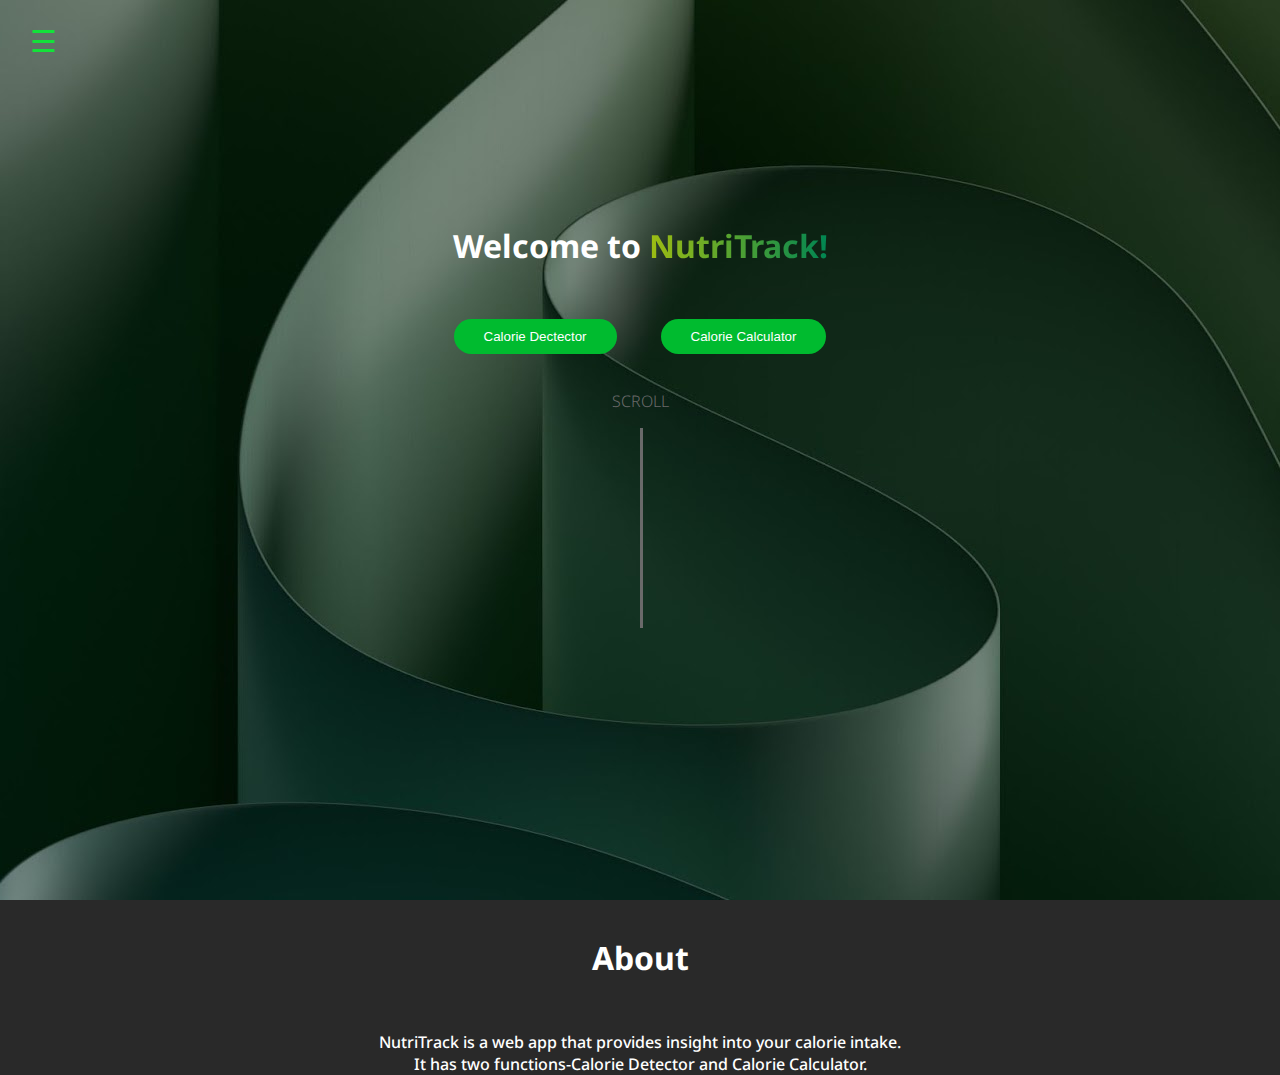
<file: index.html>
<!DOCTYPE html>
<html lang="en">
<head>
    <meta charset="UTF-8">
    <meta name="viewport" content="width=device-width, initial-scale=1.0">
    <link rel="stylesheet" type="text/css" href="css/main.css">
    <link rel="shortcut icon" href="ico.png" type="image/x-icon">

    <link rel="preconnect" href="https://fonts.googleapis.com">
    <link rel="preconnect" href="https://fonts.gstatic.com" crossorigin>
    <link href="https://fonts.googleapis.com/css2?family=Noto+Sans:ital,wght@0,100..900;1,100..900&display=swap" rel="stylesheet">
    <title>NutriTrack</title>
</head>
<body>
    <div class="wrapper">
        <div class="nav" id="nav">
            <a href="javascript:void(0)" class="close" onclick="closeNav()">&times;</a>
            <a href="index.html">Home</a>
            <a href="calorie_detect.html">Calorie Detector</a>
            <a href="calorie_cal.html">Calorie Calculator</a>
        </div>
        <span onclick="openNav()" class="open" id="open">&#9776</span>

        <!--Main-->
        <h1>Welcome to <span class="logo">NutriTrack!</span></h1>
        <a href="calorie_detect.html"><button class="btn">Calorie Dectector</button></a>
        <a href="calorie_cal.html"><button class="btn">Calorie Calculator</button></a>

        <p>SCROLL</p>
        <div class="line"></div>

        <section id="about">
        <h1>About</h1>
        <p class="regular">NutriTrack is a web app that provides insight into your calorie intake.<br> It has two functions-Calorie Detector and Calorie Calculator.</p>
    </section>

    <script src="js/script.js"></script>

</body>
</html>
</file>
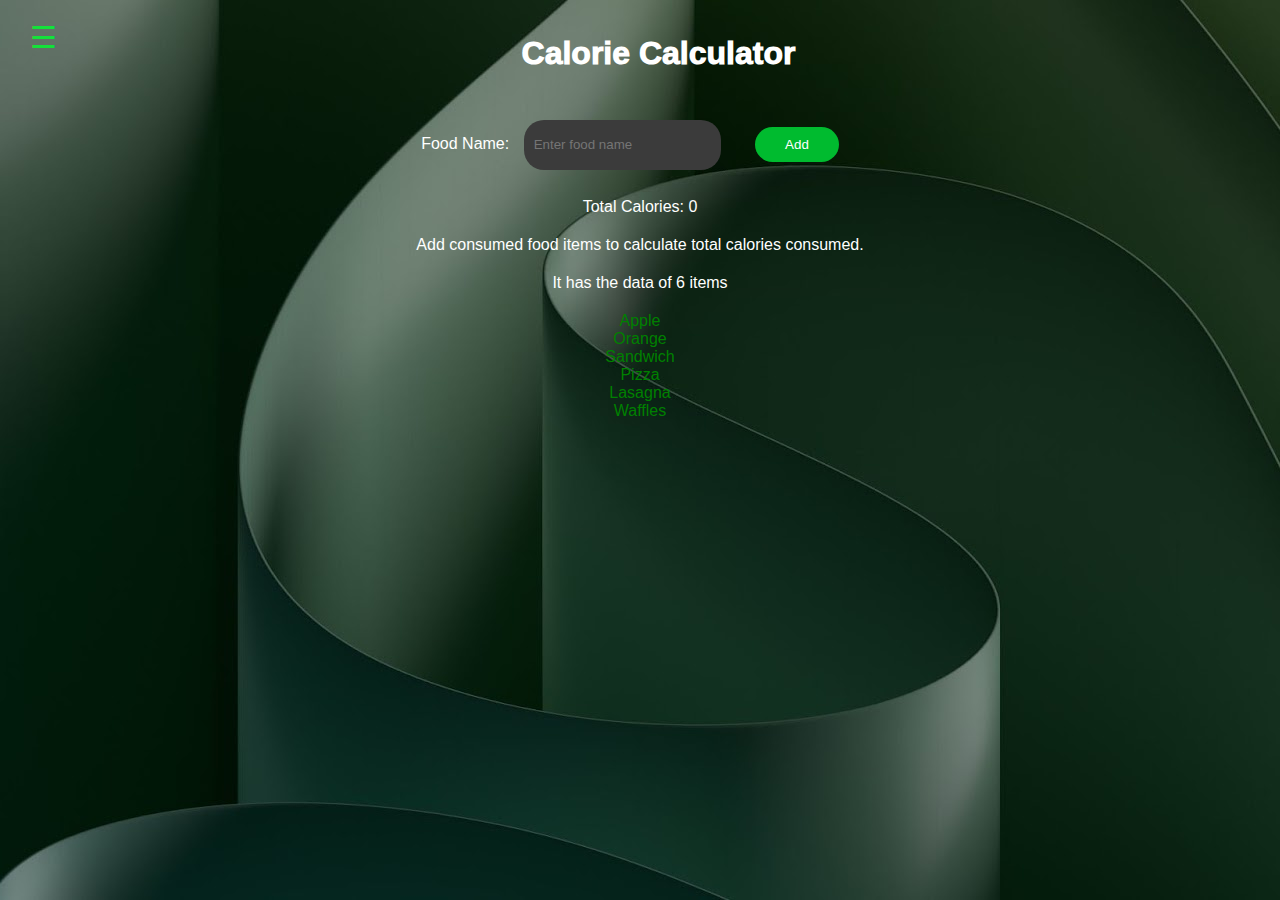
<file: calorie_cal.html>
<!DOCTYPE html>
<html lang="en">
<head>
    <meta charset="UTF-8">
    <meta name="viewport" content="width=device-width, initial-scale=1.0">
    <link rel="stylesheet" href="css/main.css">
    <link rel="stylesheet" href="css/calorie_calc.css">
    <link rel="shortcut icon" href="ico.png" type="image/x-icon">

    <title>Calorie Calculator</title>
</head>
<body>
    <div class="wrapper">
        <div class="nav" id="nav">
            <a href="javascript:void(0)" class="close" onclick="closeNav()">&times;</a>
            <a href="index.html">Home</a>
            <a href="calorie_detect.html">Calorie Detector</a>
        </div>
        <span onclick="openNav()" class="open" id="open">&#9776</span>

        <!--Main-->

          <div class="calculator">
            <div class="heading">Calorie Calculator</div>
            <div class="food-entry">
              <label for="food-name">Food Name:</label>
              <input type="text" id="food-name" placeholder="Enter food name">
              <button type="button" onclick="addCalorie()" class="btn">Add</button>
            </div>
            <ul id="food-list"></ul>
            <p id="total-calories" class="total-calories">Total Calories: 0</p>
            <p class="regular">Add consumed food items to calculate total calories consumed.</p>
            <p class="regular">It has the data of 6 items
              <li style="color: green;">Apple</li>
              <li style="color: green;">Orange</li>
              <li style="color: green;">Sandwich</li>
              <li style="color: green;">Pizza</li>
              <li style="color: green;">Lasagna</li>
              <li style="color: green;">Waffles</li>
            </p>
          </div>
          
    <!--All Scripts-->
    <script src="js/calorie_data.js"></script>
    <script src="js/script.js"></script>

</body>
</html>
</file>
<file: css/main.css>
/*Keyframes*/
@keyframes slide-from-below
{
    from
    {
        transform: translateY(1000px);
    }

    to
    {
        transform: translateY(0);
    }
}

@keyframes slide-from-left
{
    from
    {
        transform: translateX(-100px);

    }

    to
    {
        transform: translateX(0);
        
    }
}






/*Global Styles*/
html {
    font-family: "Noto Sans", sans-serif;
    scroll-behavior: smooth;
    
}
html, body {
    padding: 0;
    margin: 0;
    background: #292929;
    color: white;
    background-image: url('../images/bg.jpg');
    background-repeat: no-repeat;
}
.wrapper {
    height: 100vh;
    width: 100%;
    text-align: center;
}

h1 {
    margin: 0;
    padding: 7em 0 1em 0;
}

.open {
    color: white;
    font-size: 30px;
    float: left;
    padding-left: 1em;
    padding-top: 1em;
    cursor: pointer;
    display: block;
    animation: slide-from-left 1s;
    
    transition: 0.6s;
    
    
}
.open:hover {
    opacity: 0.8;
    color: #00ff2f;
    transform: translateY(-10px);
}


.nav {
    height: 100vh;
    width: 0;
    position: fixed;
    z-index: 1;
    background-color: rgba(34, 93, 49, 0.9);
    transition: 0.6s;
    display: block;
    overflow-x: hidden;
    color: black;
    
}
.nav a {
    clear: left;
    color: white;
    display: block;
    text-decoration: none;
    font-size: 22px;
    transition: 0.6s;
    padding: 0.5em;
}
.nav a:not(:first-child):hover {
    background-color: rgba(57, 149, 80, 0.9);
    letter-spacing: 2px;
    box-shadow: 10px 0 15px rgba(57, 149, 80, 0.9);
}
.close {
    float: left;
    font-size: 30px;
    margin: 1em 0 0 1em;
}


.logo
{
    background: linear-gradient(90deg, #9ebd13 0%, #008552 100%);
    -webkit-background-clip: text;
    -webkit-text-fill-color: transparent;
}

h1
{
    animation: slide-from-below 1s;

}

.btn
{
    padding: 10px 30px;
    background-color:  rgb(0, 187, 47);
    border-radius: 20px;
    border: none;
    color: white;
    transition: 0.6s;
    margin: 20px;
    animation: slide-from-below 1s;

}

.btn:hover
{
    letter-spacing: 2px;
    transform: translateY(-10px);
    cursor: pointer;
}

.line
{
    border-left: 3px solid rgb(106, 106, 106);
    height: 200px;
    position: absolute;
    left: 50%;
    animation: slide-from-below 1s;


}

p
{
    color: rgb(106, 106, 106);
    font-weight: 300;
    animation: slide-from-below 1s;

}

.regular
{
    color: white;
    margin: 20px 20px;
    font-weight: 500;
}

#about
{
    margin-top: 300px;
    margin-bottom: 100px;
}

#about h1
{
    font-size: 2em;
}
</file>
<file: css/calorie_calc.css>
.calculator
{
    text-align: center;
    color: white;
    animation: slide-from-below 1s;

}


.calculator input
{
    height: 30px;
    background: #3b3b3b;
    border: none;
    border-radius: 20px;
    padding: 10px;
    margin: 10px 10px;
    color: white;
    
}

.btn
{
    padding: 10px 30px;
    background-color:  rgb(0, 187, 47);
    border-radius: 20px;
    border: none;
    color: white;
    transition: 0.6s;
}

.btn:hover
{
    letter-spacing: 2px;
    transform: translateY(-10px);
}

.heading
{
    font-size: 2em;
    font-weight: 1000;
    color: white;
    padding: 35px 20px;
    text-align: center;
    animation: slide-from-below 1s;

}

.total-calories
{
    font-weight: 300;
    color: white;
}
</file>
